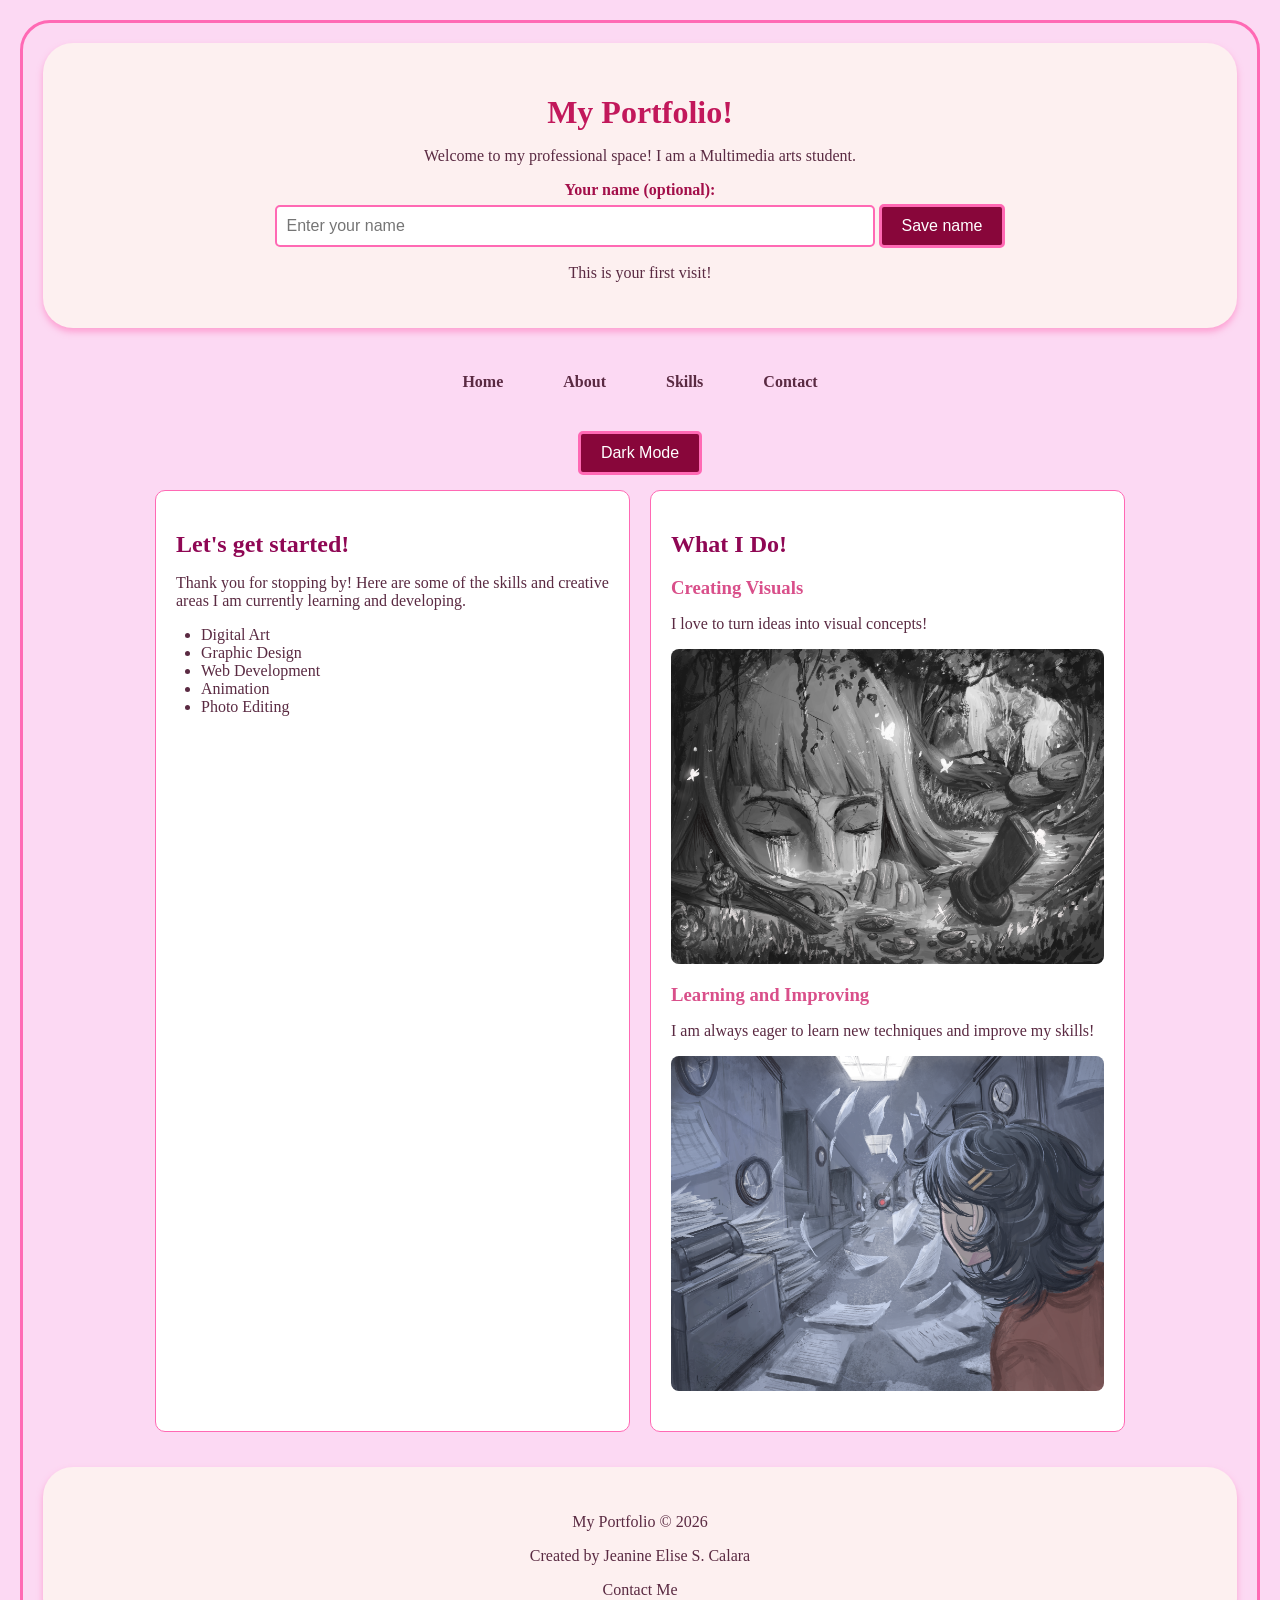
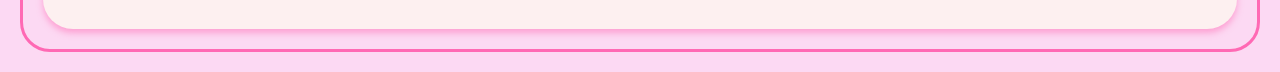
<file: index.html>
<!DOCTYPE html>
<html lang="en">
<head>
    <meta charset="UTF-8">
    <meta name="viewport" content="width=device-width, initial-scale=1.0">
    <title>My Portfolio</title>
    <script src="js/theme-init.js"></script>
    <link rel="stylesheet" href="css/style.css">
</head>




<body>
    <header>
        <h1>
            My Portfolio!
        </h1>
        <p id="welcome-message">
           Welcome to my professional space! I am a Multimedia arts student.
        </p>
        <div class="visitor-name">
        <label for="visitor-name">Your name (optional):</label>
        <input type="text" id="visitor-name" placeholder="Enter your name">
        <button type="button" id="save-name">Save name</button>
        </div>
        <p id="last-visit"></p>
    </header>
        <nav>
        <button type="button" class="menu-toggle" aria-expanded="false">
        Menu
        </button>

    <div class="nav-links">
 
        <a href="index.html">Home</a>
        <a href="about.html">About</a>
        <a href="skills.html">Skills</a>
        <a href="contact.html">Contact</a>
    </div>
    </nav>
    <button type="button" class="theme-toggle">
        Dark Mode
    </button>

        <main>
            <section class="card">
                <h2>
                    Let's get started!
                </h2>
                <p> Thank you for stopping by!
                    Here are some of the skills and creative areas I am currently learning and developing.
                 </p>
                 <ul>
                    <li> Digital Art</li>
                    <li> Graphic Design</li>
                    <li> Web Development</li>
                    <li> Animation</li>
                    <li> Photo Editing</li>
                 </ul>
            </section>

            <section class="card">
                <h2> 
                    What I Do!
                </h2>
                 <div id="dynamic-content"></div>
                
            </section>
        </main>
        <footer>
            <p> My Portfolio &copy; 2026</p>
        <p> Created by Jeanine Elise S. Calara</p>
        <a href="contact.html">Contact Me</a>
        </footer>

        <script src="js/script.js"></script>

    
    
</body>
</html>
</file>
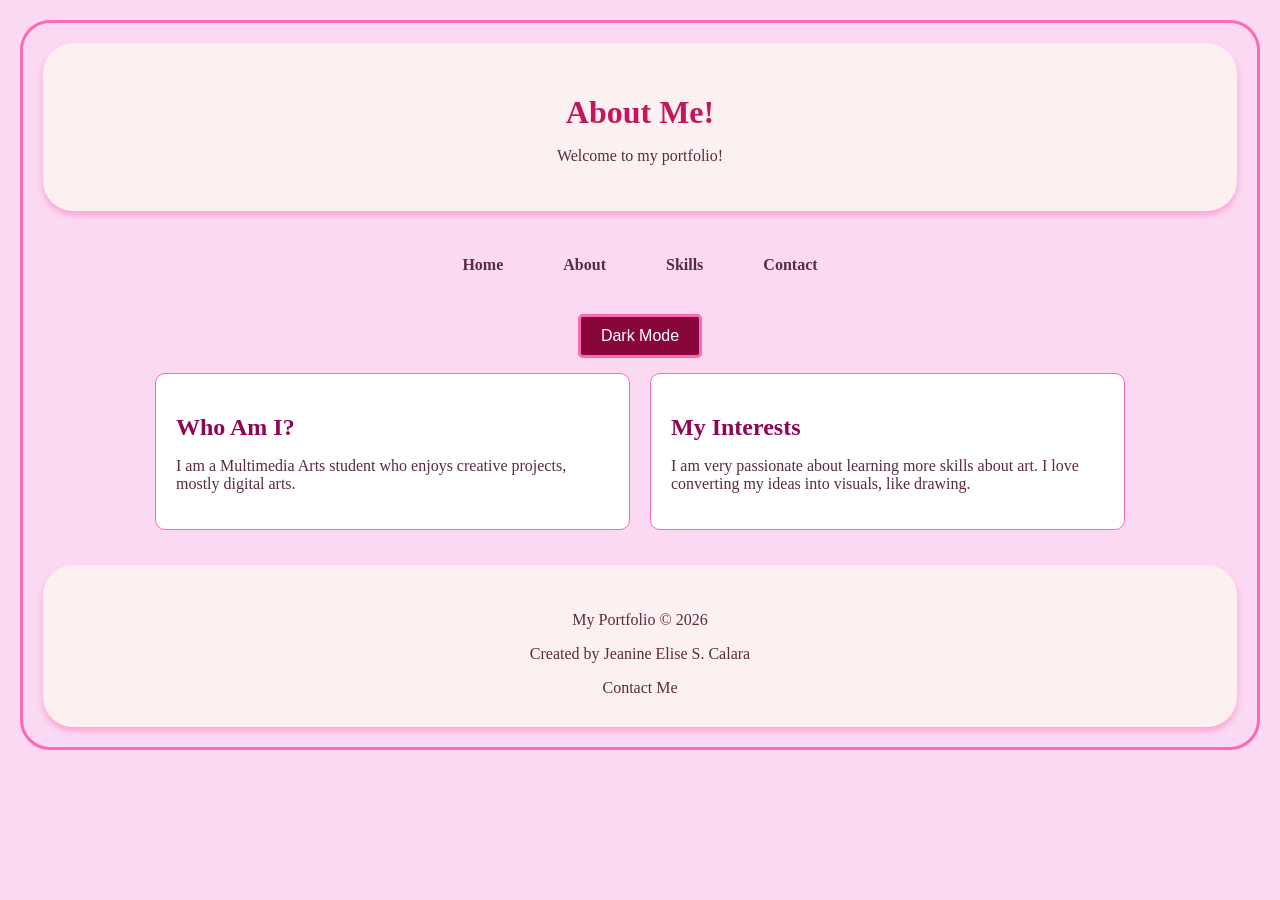
<file: about.html>
<!DOCTYPE html>
<html lang="en">
<head>
    <meta charset="UTF-8">
    <meta name="viewport" content="width=device-width, initial-scale=1.0">
    <title>About Me</title>
    <script src="js/theme-init.js"></script>
    <link rel="stylesheet" href="css/style.css">
</head>

<body>
    <header>
        <h1>
            About Me!
        </h1>
        <p> Welcome to my portfolio!</p>
    </header>
    <nav>
        <button type="button" class="menu-toggle" aria-expanded="false">
        Menu
        </button>

    <div class="nav-links">
 
        <a href="index.html">Home</a>
        <a href="about.html">About</a>
        <a href="skills.html">Skills</a>
        <a href="contact.html">Contact</a>
    </div>
    </nav>
    <button type="button" class="theme-toggle">
        Dark Mode
    </button>
    <main>
        <section class="card">
            <h2> Who Am I?</h2>
            <p>I am a Multimedia Arts student who enjoys creative projects, mostly digital arts.  
            </p>
        </section>
        <section class="card">
            <h2> My Interests</h2>
            <p> I am very passionate about learning more skills about art.
                I love converting my ideas into visuals, like drawing. 
            </p>
        </section>
    </main>
    <footer>
        <p> My Portfolio &copy; 2026</p>
        <p> Created by Jeanine Elise S. Calara</p>
        <a href="contact.html">Contact Me</a>
    </footer>

    <script src="js/script.js"></script>
</body>
</html>
</file>
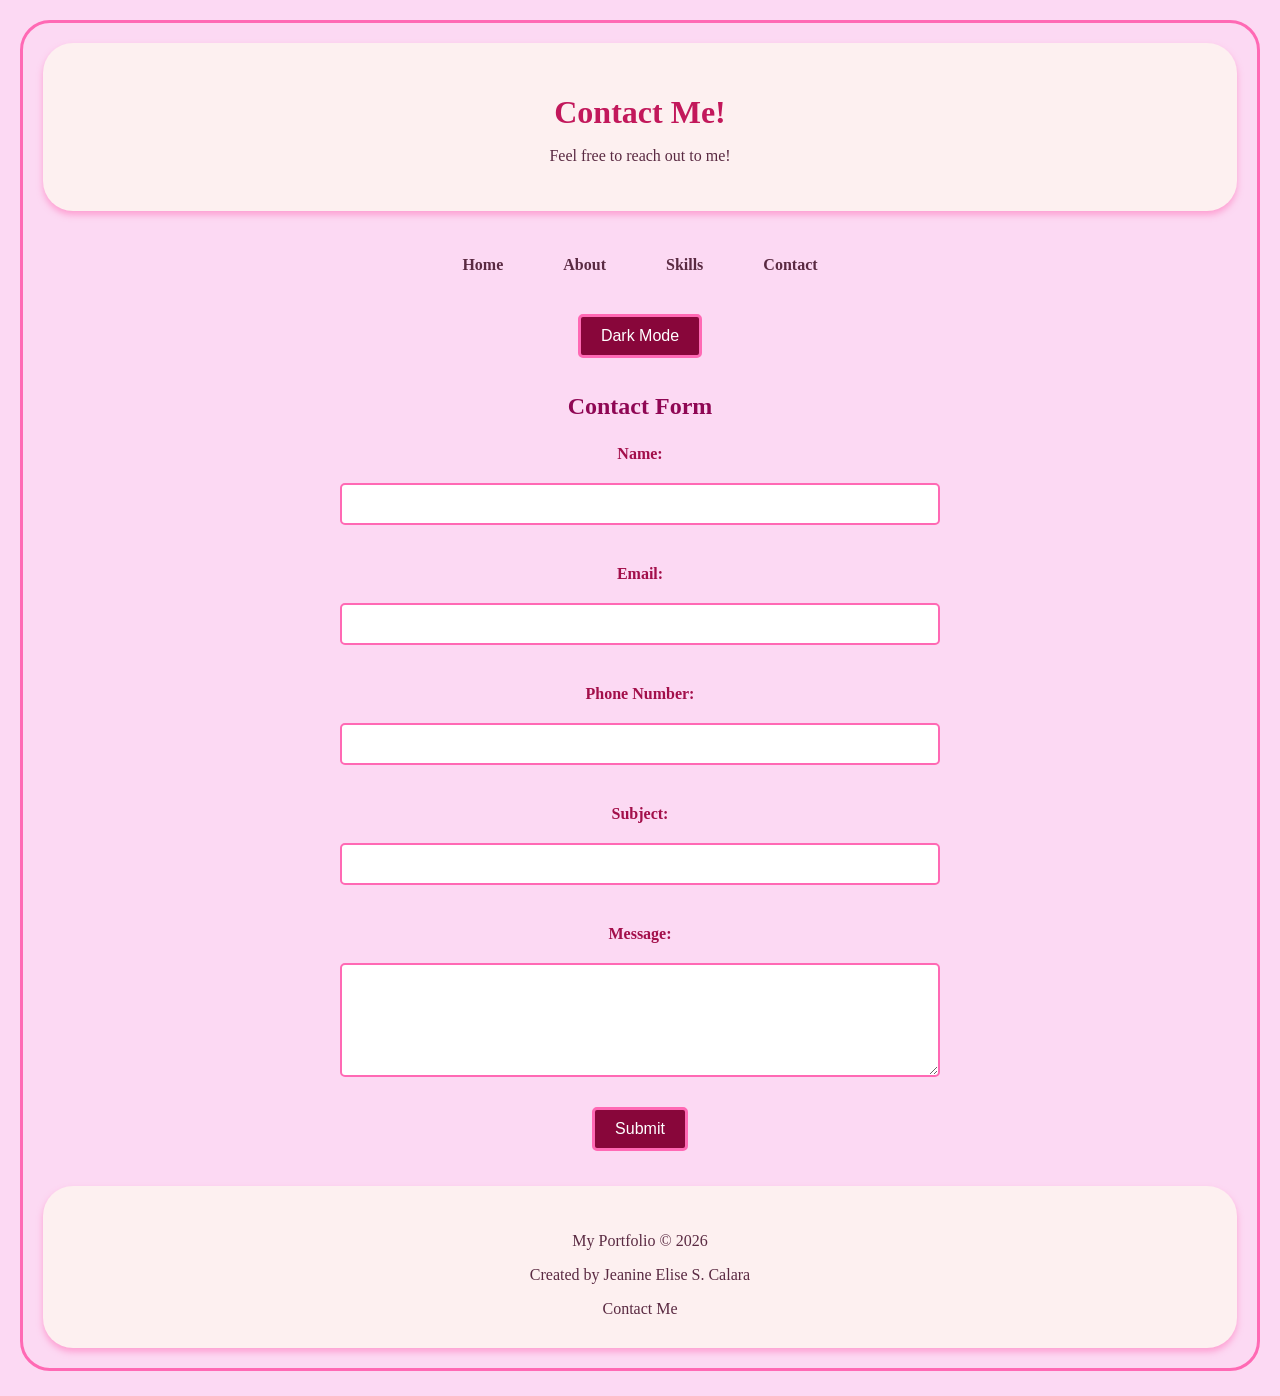
<file: contact.html>
<!DOCTYPE html>
<html lang="en">
<head>
    <meta charset="UTF-8">
    <meta name="viewport" content="width=device-width, initial-scale=1.0">
    <title>My Contact Information</title>
    <script src="js/theme-init.js"></script>
    <link rel="stylesheet" href="css/style.css">
</head>
<body>
    <header>
        <h1>
            Contact Me!
        </h1>
        <p> Feel free to reach out to me!</p>
    </header>
    <nav>
        <button type="button" class="menu-toggle" aria-expanded="false">
        Menu
        </button>

    <div class="nav-links">
 
        <a href="index.html">Home</a>
        <a href="about.html">About</a>
        <a href="skills.html">Skills</a>
        <a href="contact.html">Contact</a>
    </div>
    </nav>
    <button type="button" class="theme-toggle">
        Dark Mode
    </button>
    <main>
        <section>
            <h2>Contact Form</h2>
            <form id="contact-form" novalidate>
                <label for="name">Name:</label>
                <input type="text" id="name" name="name" required
                aria-describedby="name-error">
                <span class="field-error" id="name-error"></span>

                <label for="email">Email:</label>
                <input type="email" id="email" name="email" required
                aria-describedby="email-error">
                <span class="field-error" id="email-error"></span>

                <label for="phone">Phone Number:</label>
                <input type="tel" id="phone" name="phone" required
                aria-describedby="phone-error">
                 <span class="field-error" id="phone-error"></span>


                <label for="subject">Subject:</label>
                <input type="text" id="subject" name="subject" required
                aria-describedby="subject-error">
                <span class="field-error" id="subject-error"></span>

                <label for="message">Message:</label>
                <textarea id="message" name="message" rows="5" required
                 aria-describedby="message-error"></textarea>
                <span class="field-error" id="message-error"></span>

                <button type="submit">Submit</button>

                <p id="form-success" role="status" hidden>
                   Your form is valid! Thank you for reaching out! 
                </p>
            </form>
            </section>
    </main>
    <footer>
        <p> My Portfolio &copy; 2026</p>
        <p> Created by Jeanine Elise S. Calara</p>
        <a href="contact.html">Contact Me</a>
        </footer>

        <script src="js/script.js"></script>
</body>
</html>
</file>
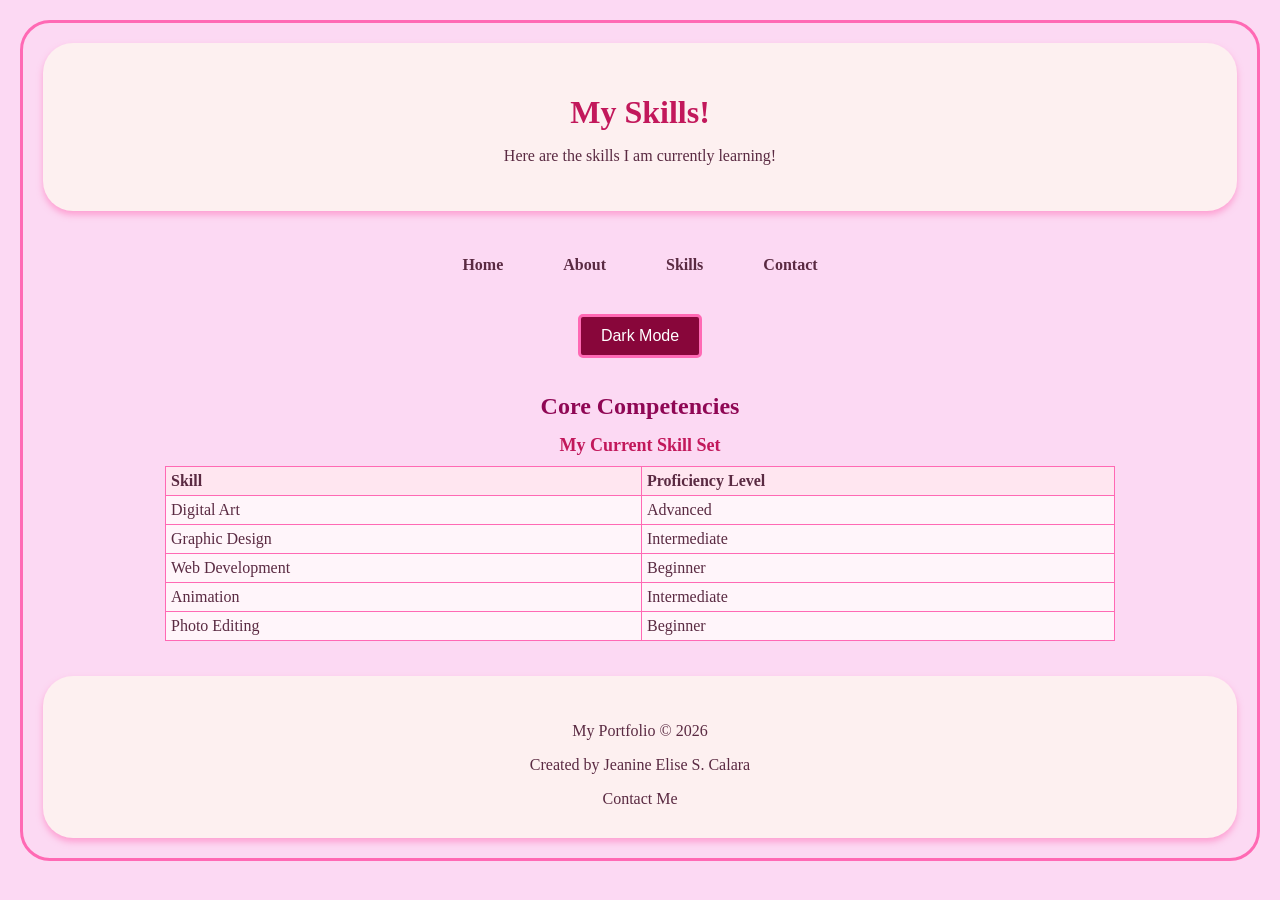
<file: skills.html>
<!DOCTYPE html>
<html lang="en">
<head>
    <meta charset="UTF-8">
    <meta name="viewport" content="width=device-width, initial-scale=1.0">
    <title>My Skills</title>
    <script src="js/theme-init.js"></script>
    <link rel="stylesheet" href="css/style.css">

</head>
<body>
    <header>
        <h1> My Skills!</h1>
        <p> Here are the skills I am currently learning!</p>

    </header>
    <nav>
        <button type="button" class="menu-toggle" aria-expanded="false">
        Menu
        </button>

    <div class="nav-links">
 
        <a href="index.html">Home</a>
        <a href="about.html">About</a>
        <a href="skills.html">Skills</a>
        <a href="contact.html">Contact</a>
    </div>
    </nav>
    <button type="button" class="theme-toggle">
        Dark Mode
    </button>
    <main>
        <section>
            <h2> Core Competencies </h2>
        <div class="table-container">
        
            <table>
            
                <caption>My Current Skill Set</caption>

            
                <thead>
                
                    <tr>
                    
                        <th scope="col">Skill</th>
                    
                        <th scope="col">Proficiency Level</th>
                
                    </tr>
            
                </thead>

            
                <tbody>
                
                    <tr>
                    
                        <td>Digital Art</td>
                    
                        <td>Advanced</td>
                
                    </tr>

                
                    <tr>
                    
                        <td>Graphic Design</td>
                    
                        <td>Intermediate</td>
                
                    </tr>

                
                    <tr>
                    
                        <td>Web Development</td>
                    
                        <td>Beginner</td>
                
                    </tr>

               
                    <tr>
                   
                        <td>Animation</td>
                   
                        <td>Intermediate</td>
                
                    </tr>
               
                    <tr>
                    
                        <td>Photo Editing</td>
                    
                        <td>Beginner</td>
                
                    </tr>
            
                </tbody>
        
            </table>
        </div>
        </section>
    </main>
    <footer>
        <p> My Portfolio &copy; 2026</p>
        <p> Created by Jeanine Elise S. Calara</p>
        <a href="contact.html">Contact Me</a>
        </footer>

        <script src="js/script.js"></script>
</body>
</html>
</file>
<file: css/style.css>
* {
    box-sizing: border-box;
}
:root {
    /*color roles*/
    --color-background: #fcd9f3;
    --color-text: #5a2a42;
    --color-accent: #ff69b4;
    --color-heading: #c2185b;
    --color-link: #a30f4a;
    --color: var(--color-text);
    --color-hover: var(--color-accent);
    --color-border: var(--color-accent);
    --color-border-hover: var(--color-accent);
    --color-shadow: rgba(255, 105, 180, 0.5);
    --color-shadow-hover: rgba(255, 105, 180, 0.7);
    --color-subheading: #d94f8a;
    --color-subheading-hover: #ff69b4;
    --color-surface: #ffffff;
    --color-header: #fdf0f0;
    --color-table: #ffe6f0;
    --color-table-light: #fff5fa;
    --color-button: #88063a;

    /*type scale*/
    --text-xs: 0.75rem;
    --text-sm: 0.875rem;
    --text-md: 1rem;
    --text-lg: 1.125rem;
    --text-title: 60px;
    --text-body: 16px;

    /*spacing scales*/
    --space-1: 5px;
    --space-2: 10px;
    --space-3: 15px;
    --space-4: 20px;
    --space-5: 30px;
}

/* Global Styles */

input:focus,
textarea:focus {
    outline: 3px solid var(--color-accent);
     outline-offset: 2px;
    }

body {
    background-color: var(--color-background);
    color: var(--color-text);
    font-family: "IM Fell English", serif;
    font-size: var(--text-body);
    text-align: center;
    border: 3px solid var(--color-border);
    border-radius: 30px;
    padding: var(--space-4);
    margin: var(--space-4);
}
ul, ol {
    padding-left: 25px;
    text-align: left;
}

h1, h2, h3, h4, h5, h6 {
    margin-bottom: var(--space-3);
}

h1 {
    color: var(--color-heading);
}

h2 {
    color: #8f0754;
    font-weight: bold;
}

h3, h4, h5, h6 {
    color: var(--color-subheading);
}


p {
    color: var(--color-text);
}

/* Header Styles */
header {
    background-color: var(--color-header);
    padding: var(--space-4);
    border-radius: 30px;
    box-shadow: 0 4px 6px var(--color-shadow);
    margin-bottom: var(--space-4); 
}

/* Main Layout */
main {
    display: grid;
    grid-template-columns: 1fr;
    width: 100%;
    max-width: 1000px;
    gap: var(--space-4);
    padding: 15px;
    margin: 0 auto;
}

/* Navigation Styles */
nav {
    display: flex;
    justify-content: center;
    align-items: center;
    flex-wrap: wrap;
    gap: var(--space-2);
    padding: var(--space-3);
    margin-bottom: var(--space-3);
    
}

.nav-links {
    display: flex;
    justify-content: center;
    align-items: center;
    flex-wrap: wrap;
    gap: var(--space-2);
}


nav a {
    color: var(--color);
    text-decoration: none;
    margin: 0 var(--space-2);
    padding: var(--space-2) var(--space-3);
    font-weight: bold;
    transition: color 0.2s ease, background-color 0.2s ease;
}
nav a:hover,
nav a:focus {
    color: var(--color-hover);
}

/* Hide the menu button on larger screens */
.menu-toggle {
    display: none;
}


/*Reusable components*/

.card {
     background-color: var(--color-surface);
    margin: 0;
    padding: var(--space-4);
    border: 1px solid var(--color-border);
    border-radius: 10px;
    text-align: left;
}

section {
    width: 100%;
}

button {
    background-color: var(--color-button);
    color: var(--color-surface);
    border: 3px solid var(--color-border);
    border-radius: 5px;
    padding: var(--space-2) var(--space-4);
    cursor: pointer;
    font-size: var(--text-md);

    transition: background-color 0.2s ease, transform 0.2s ease;
}

button:hover,
button:focus {
    background-color: var(--color-border-hover);
    transform: translateY(-2px);
}

/* Footer Styles */
footer {
    background-color: var(--color-header);
    padding: var(--space-4);
    border-radius: 30px;
    box-shadow: 0 4px 6px var(--color-shadow);
    margin-top: var(--space-4);
}

footer a {
    color: var(--color);
    text-decoration: none;
    margin: 0 var(--space-2);
}

/* Contact Form Styles */
form {
    display: flex;
    flex-direction: column;
    align-items: center;
    gap: var(--space-3);
}

label {
    font-weight: bold;
    color: var(--color-link);
    display: block;
    margin-bottom: var(--space-1);
    margin-top: var(--space-2);
}

input, textarea {
    width: 100%;
    max-width: 600px;
    padding: var(--space-2);
    border: 2px solid var(--color-border);
    border-radius: 5px;
    font-size: var(--text-md);
}

/* Table Styles */

.table-container {
    overflow-x: auto;
    width: 100%;
    padding: 0 10px;
    min-width: 0;
}

table {
    width: 100%;
    border-collapse: collapse;
    
    
}

caption {
    font-weight: bold;
    margin-bottom: var(--space-2);
    color: var(--color-heading);
    font-size: var(--text-lg);
}

th, td {
    border: 1px solid var(--color-border);
    padding: 5px;
    text-align: left;
}
 th {
    background-color: var(--color-table);
    color: var(--color-text);
 }

 td {
    background-color: var(--color-table-light);
    color: var(--color-text);
 }

/* Mobile Navigation */
@media (max-width: 599px) {
    nav {
        flex-direction: column;
        align-items: center;
        gap: var(--space-2);
    }

    .menu-toggle {
        display: block;
    }

     .nav-links {
        display: none;
        flex-direction: column;
        align-items: center;
        width: 100%;
    }
       
    .nav-links.nav-open {
        display: flex;
    }
        

    nav a {
        width: 100%;
        max-width: 200px;
        text-align: center;
        margin: 0;

    }
}

 /* Media Query 1 */
@media (min-width: 600px) {
    main {
        grid-template-columns: repeat(2, minmax(0, 1fr));
    }
    main section:only-child {
        grid-column: 1 / -1;
    }
}


/*Media Query 2 */
@media (min-width: 800px) {
    nav {
        gap: var(--space-3);
    }
}

/* Media Query 3 */
@media (min-width: 1000px) {
    header, footer {
        padding: var(--space-5);
    }
}

@media (prefers-reduced-motion: reduce) {
    nav a,
    button {
        transition: none;
    }
}

/* Dark Mode Styles */
html.dark-theme body {
     background-color: #241b24;
     color: #f7eaf2;
}

html.dark-theme body h1,
html.dark-theme body h2,
html.dark-theme body h3 {
    color: #ff91c8;
}

html.dark-theme body .card,
html.dark-theme body section {
    background-color: #382731;
    color: #f7eaf2;
}

html.dark-theme body input,
html.dark-theme body textarea,
html.dark-theme body select {
     background-color: #352738;
    color: #f7eaf2;
    border-color: #b65c8d;
}

html.dark-theme body table,
html.dark-theme body th,
html.dark-theme body td {
    border-color: #b65c8d;
}

html.dark-theme body th {
    background-color: #7e3c67;
    color: #ffffff;
}

html.dark-theme body .theme-toggle {
    background-color: #7a2852;
    color: #ffffff;
    border-color: #ff91c8;
}

/* Improve text contrast in dark mode */
html.dark-theme body p,
html.dark-theme body li,
html.dark-theme body label,
html.dark-theme body td,
html.dark-theme body figcaption {
    color: #f7eaf2;
}

html.dark-theme body h1,
html.dark-theme body h2,
html.dark-theme body h3 {
    color: #ffacd5;
}

html.dark-theme body a {
    color: #ffc2e0;
}

html.dark-theme body a:hover,
html.dark-theme body a:focus {
    color: #ffffff;
}

html.dark-theme body .card,
html.dark-theme body section {
    color: #f7eaf2;
}

html.dark-theme body input::placeholder,
html.dark-theme body textarea::placeholder {
    color: #d9c3d2;
    opacity: 1;
}

/* Dark mode header and footer backgrounds */
html.dark-theme body {
    --color-header: #30212d;
    --color-shadow: rgba(0, 0, 0, 0.3);
}

/* Dark mode navigation area */
html.dark-theme body nav {
    background-color: #30212d;
    border-radius: 15px;
}

/* Dark mode header and footer text */
html.dark-theme body header,
html.dark-theme body footer {
    background-color: var(--color-header);
    color: #f7eaf2;
    box-shadow: 0 4px 6px var(--color-shadow);
}

html.dark-theme body header p,
html.dark-theme body footer p {
    color: #f7eaf2;
}

/* Dark mode table colors */
html.dark-theme body table {
    background-color: #30212d;
}

html.dark-theme body th {
    background-color: #59334d;
    color: #ffffff;
    border-color: #b65c8d;
}

html.dark-theme body td {
    background-color: #352738;
    color: #f7eaf2;
    border-color: #b65c8d;
}

html.dark-theme body caption {
    color: #ffacd5;
}

/* Navigation colors in dark mode */
html.dark-theme body nav {
    background-color: #30212d;
}

html.dark-theme body nav a {
    color: #ffc2e0;
}

html.dark-theme body nav a:hover,
html.dark-theme body nav a:focus {
    color: #ffffff;
}

/* Menu button and theme toggle in dark mode */
html.dark-theme body .menu-toggle,
html.dark-theme body .theme-toggle {
    background-color: #7a2852;
    color: #ffffff;
    border-color: #ff91c8;
}

html.dark-theme body .menu-toggle:hover,
html.dark-theme body .theme-toggle:hover,
html.dark-theme body .menu-toggle:focus,
html.dark-theme body .theme-toggle:focus {
    background-color: #a34475;
    color: #ffffff;
}

#dynamic-content article {
    margin-bottom: 20px;
}

#dynamic-content img {
    display: block;
    max-width: 100%;
    height: auto;
    margin-top: 10px;
    border-radius: 8px;
}

/* Contact form validation messages */
.field-error {
    display: block;
    width: 100%;
    max-width: 600px;
    color: #b00020;
    text-align: left;
    font-size: var(--text-sm);
}

input[aria-invalid="true"],
textarea[aria-invalid="true"] {
    border-color: #b00020;
}

#form-success {
    color: #176b32;
    font-weight: bold;
}

html.dark-theme body .field-error {
    color: #ff91a4;
}

html.dark-theme body input[aria-invalid="true"],
html.dark-theme body textarea[aria-invalid="true"] {
    border-color: #ff91a4;
}

html.dark-theme body #form-success {
    color: #9af0b0;
}
</file>
